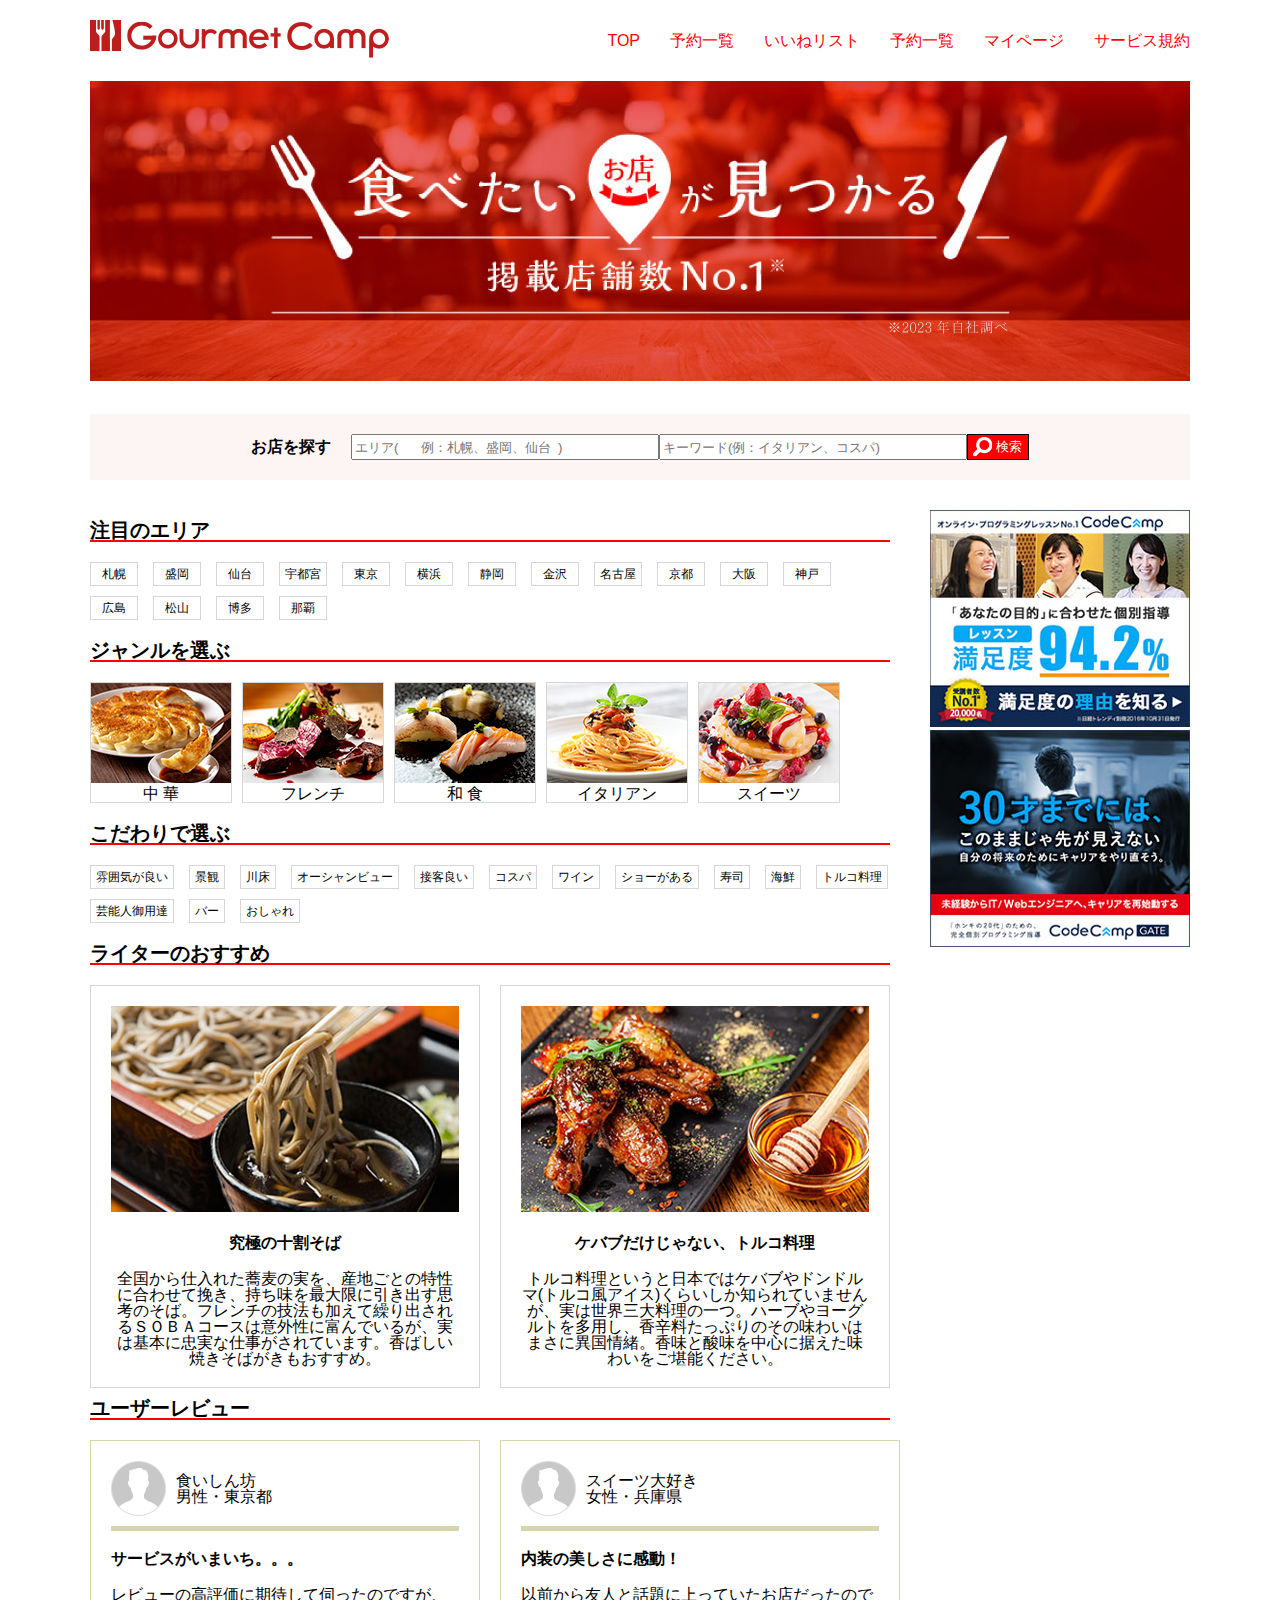
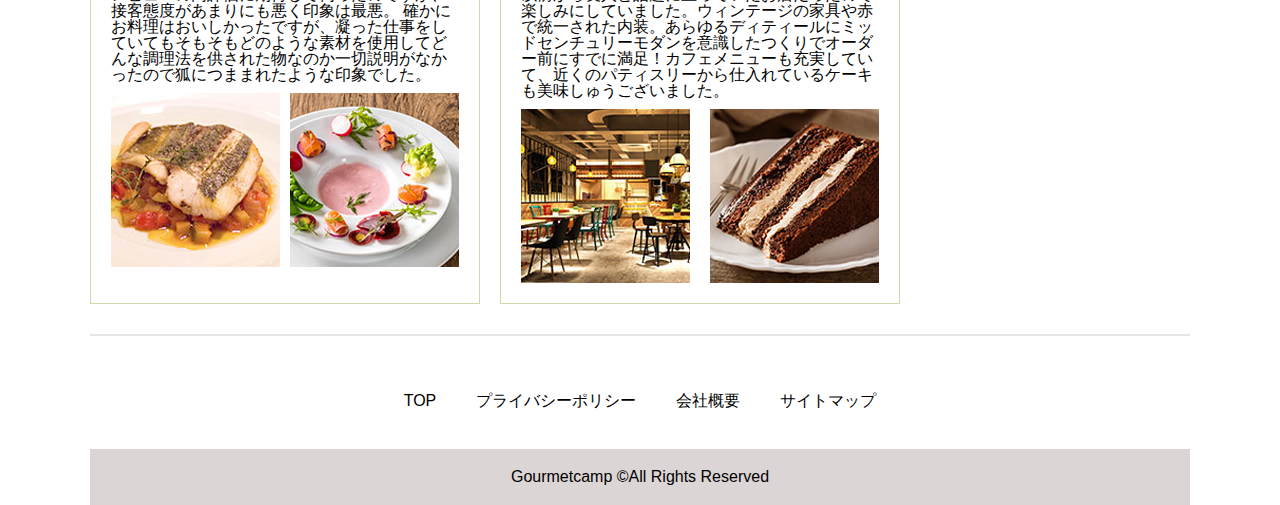
<file: index.html>
<!DOCTYPE html>
<html lang="ja">

<head>
  <meta charset="utf-8">
  <title>gourmet.camp</title>
  <link rel="stylesheet" href="reset.css">
  <link rel="stylesheet" href="gourmet_camp.css">
</head>

<body>

  <div class="contents">
    <header class="header">
      <div class="header-top">
        <h1 class="header-title"><img src="img/logo.png" art="企業ロゴ">
        </h1>
        <nav>
          <ul class="header-list">
            <li>TOP</li>
            <li>予約一覧</li>
            <li>いいねリスト</li>
            <li>予約一覧</li>
            <li>マイページ</li>
            <li>サービス規約</li>
          </ul>
        </nav>
      </div>
      <img src="img/top.jpg">
    </header>

    <div class="middle_contents">
      <div class="box">
      <form>
        <label for="search_area">お店を探す</label><input type="text" name="area" id="search_area" placeholder="エリア(
      例：札幌、盛岡、仙台  )" />
      <input type="text" name="keyword" placeholder="キーワード(例：イタリアン、コスパ)" /
      ><input type="submit" value="検索" class="submit"/>
      </form>
      </div>
      
      <div class="container">
        <main>
          <section>
            <h2>注目のエリア</h2>
            <ul class="area">
              <li><a href="#">札幌</a></li>
              <li><a href="#">盛岡</a></li>
              <li><a href="#">仙台</a></li>
              <li><a href="#">宇都宮</a></li>
              <li><a href="#">東京</a></li>
              <li><a href="#">横浜</a></li>
              <li><a href="#">静岡</a></li>
              <li><a href="#">金沢</a></li>
              <li><a href="#">名古屋</a></li>
              <li><a href="#">京都</a></li>
              <li><a href="#">大阪</a></li>
              <li><a href="#">神戸</a></li>
              <li><a href="#">広島</a></li>
              <li><a href="#">松山</a></li>
              <li><a href="#">博多</a></li>
              <li><a href="#">那覇</a></li>
            </ul>
          </section>
          <section>
            <h2>ジャンルを選ぶ</h2>
            <div class="food_menu">
              <a href="#">
                <figure>
                  <img src="img/genre_chinese.jpg">
                  <figcaption>中 華</figcaption>
                </figure>
              </a>
              <a href="#">
                <figure class>
                  <img src="img/genre_french.jpg">
                  <figcaption>フレンチ</figcaption>
                </figure>
              </a>
              <a href="#">
                <figure>
                  <img src="img/genre_japanese.jpg">
                  <figcaption>和 食</figcaption>
                </figure>
              </a>
              <a href="#">
                <figure>
                  <img src="img/genre_italian.jpg">
                  <figcaption>イタリアン</figcaption>
                </figure>
              </a>
              <a href="#">
                  <figure>
                    <img src="img/genre_sweets.jpg">
                    <figcaption>スイーツ</figcaption>
                  </figure>
              </a>
            </div>
            </section>

            <section>
            <h2>こだわりで選ぶ</h2>
            <ul class="kodawari">
            
              <li><a href="#">雰囲気が良い</a></li>
              <li><a href="#">景観</a></li>
              <li><a href="#">川床</a></li>
              <li><a href="#">オーシャンビュー</a></li>
              <li><a href="#">接客良い</a></li>
              <li><a href="#">コスパ</a></li>
              <li><a href="#">ワイン</a></li>
              <li><a href="#">ショーがある</a></li>
              <li><a href="#">寿司</a></li>
              <li><a href="#">海鮮</a></li>
              <li><a href="#">トルコ料理</a></li>
              <li><a href="#">芸能人御用達</a></li>
              <li><a href="#">バー</a></li>
              <li><a href="#">おしゃれ</a></li>
              </ul>
            
          </section>

          <section>
            <h2>ライターのおすすめ</h2>
            <div class="writer">
              <section>
                <figure>
                  <img src="img/writer_1.jpg">
                </figure>
                
                <h3>究極の十割そば</h3>
                <p>全国から仕入れた蕎麦の実を、産地ごとの特性に合わせて挽き、持ち味を最大限に引き出す思考のそば。フレンチの技法も加えて繰り出されるＳＯＢＡコースは意外性に富んでいるが、実は基本に忠実な仕事がされています。香ばしい焼きそばがきもおすすめ。</p>
              </section>    
              
              <section>
                <figure>
                  <img src="img/writer_2.jpg">
                </figure>
                
                <h3>ケバブだけじゃない、トルコ料理</h3>
                <p>トルコ料理というと日本ではケバブやドンドルマ(トルコ風アイス)くらいしか知られていませんが、実は世界三大料理の一つ。ハーブやヨーグルトを多用し、香辛料たっぷりのその味わいはまさに異国情緒。香味と酸味を中心に据えた味わいをご堪能ください。</p>
              </section>
            </div>
            
          </section> 
          
          <section>
            <h2>ユーザーレビュー</h2>
            <div class="review">
              <section>
                <div class="review-first">
                <img src="img/icon_man.png"></img>
                <!--<div class="review-second">-->
                <div>
                  <p>食いしん坊</p>
                  <p>男性・東京都</p>
                </div>
                </div>
              
              <h3>サービスがいまいち。。。</h3>
              <p>レビューの高評価に期待して伺ったのですが、接客態度があまりにも悪く印象は最悪。
              確かにお料理はおいしかったですが、凝った仕事をしていてもそもそもどのような素材を使用してどんな調理法を供された物なのか一切説明がなかったので狐につままれたような印象でした。
              </p>
              
                <figure class="review_1">
                <img src="img/review_1_1.jpg">
                <img src="img/review_1_2.jpg">
                </figure> 
              
              </section>
              <section>
                <div class="review-second">
                  <img src="img/icon_man.png"></img>
                  <div>
                    <p>スイーツ大好き</p>
                    <p>女性・兵庫県</p>
                  </div>  
                </div>
              
              
              <h3>内装の美しさに感動！</h3>
              <p>以前から友人と話題に上っていたお店だったので楽しみにしていました。ウィンテージの家具や赤で統一された内装。あらゆるディティールにミッドセンチュリーモダンを意識したつくりでオーダー前にすでに満足！カフェメニューも充実していて、近くのパティスリーから仕入れているケーキも美味しゅうございました。</p>
              <figure class="review_2">
              <img src="img/review_2_1.jpg">
              <img src="img/review_2_2.jpg">
              </figure>
                
              </section>
            </div>
          </section>
        </main>
        <aside>
          <div class="banner">
          <img src="img/banner_1.jpg">
          <img src="img/banner_2.jpg">
          </div>

        </aside>
    </div>
        <footer>

          <hr class="hr-footer">

          <div class="footer-top">
            <nav>
              <ul class="footer-list">
                <li>TOP</li>
                <li>プライバシーポリシー</li>
                <li>会社概要</li>
                <li>サイトマップ</li>
              </ul>
            </nav>
          </div>
          <div class="copyright">
            <small>Gourmetcamp &copy;All Rights Reserved</small>
              
          </div>
          
        </footer>
</body>
</html>
</file>
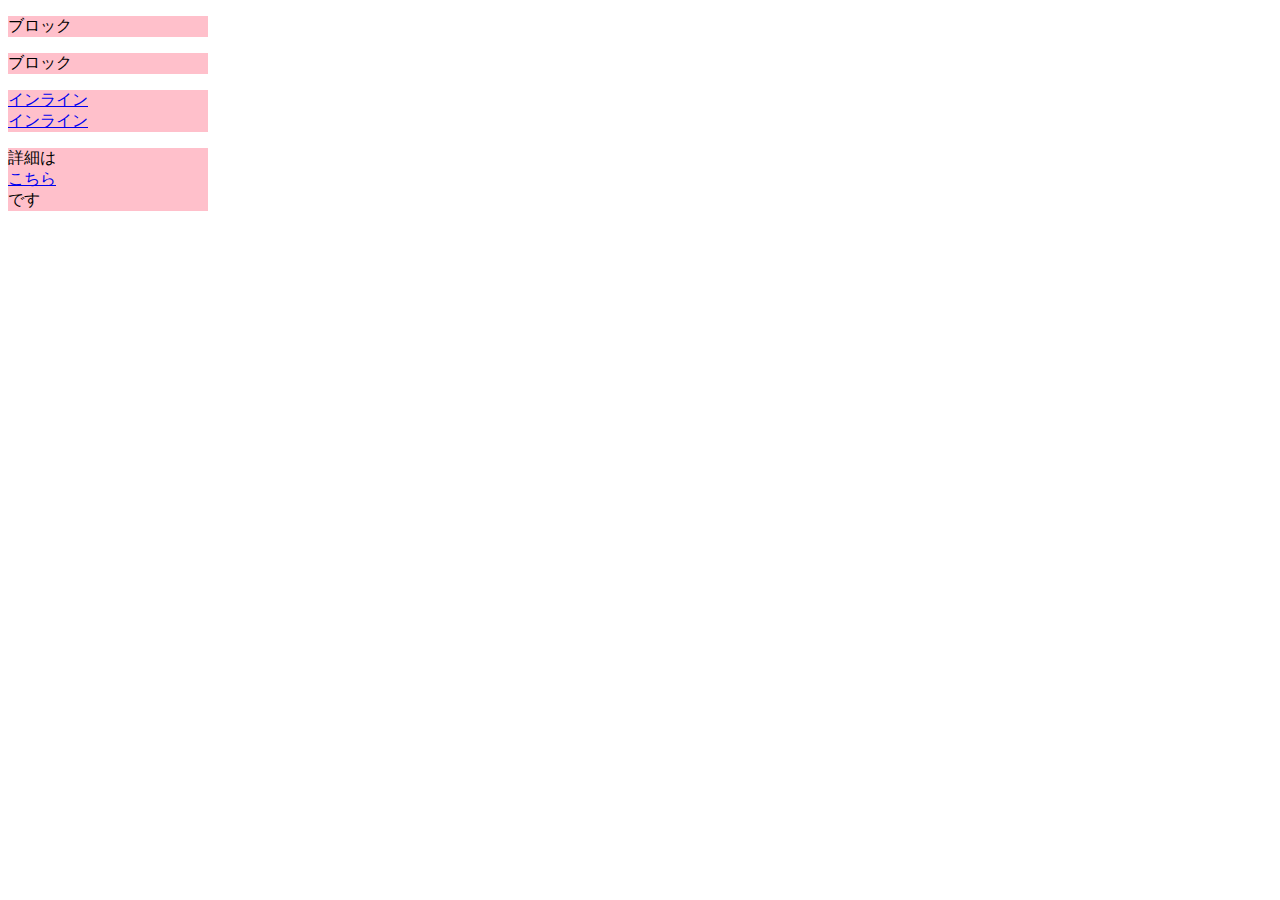
<file: 0531.html>
<!DOCTYPE html>
<html lang="ja">

<head>
  <meta charset="utf-8">
  <title>gourmet.camp</title>
  <style>
      p,a{
          background-color:pink;
          /*一番基本的な性質はブロック*/
          /*インラインは「幅」という概念がない*/
          /*ブロックは縦に並ぶ*/
          /*インラインは横に並ぶ*/
          width: 200px;
      }
      
      a{
          display:block;
      }
     
  </style>
</head>
<body>
    <div>
        <p>ブロック</p><p>ブロック</p>
    </div>
    
    <a href='#'>インライン</a><a href='#'>インライン</a>
    
    <p>詳細は<a href='#'>こちら</a>です</p>
</body>
</html>
</file>
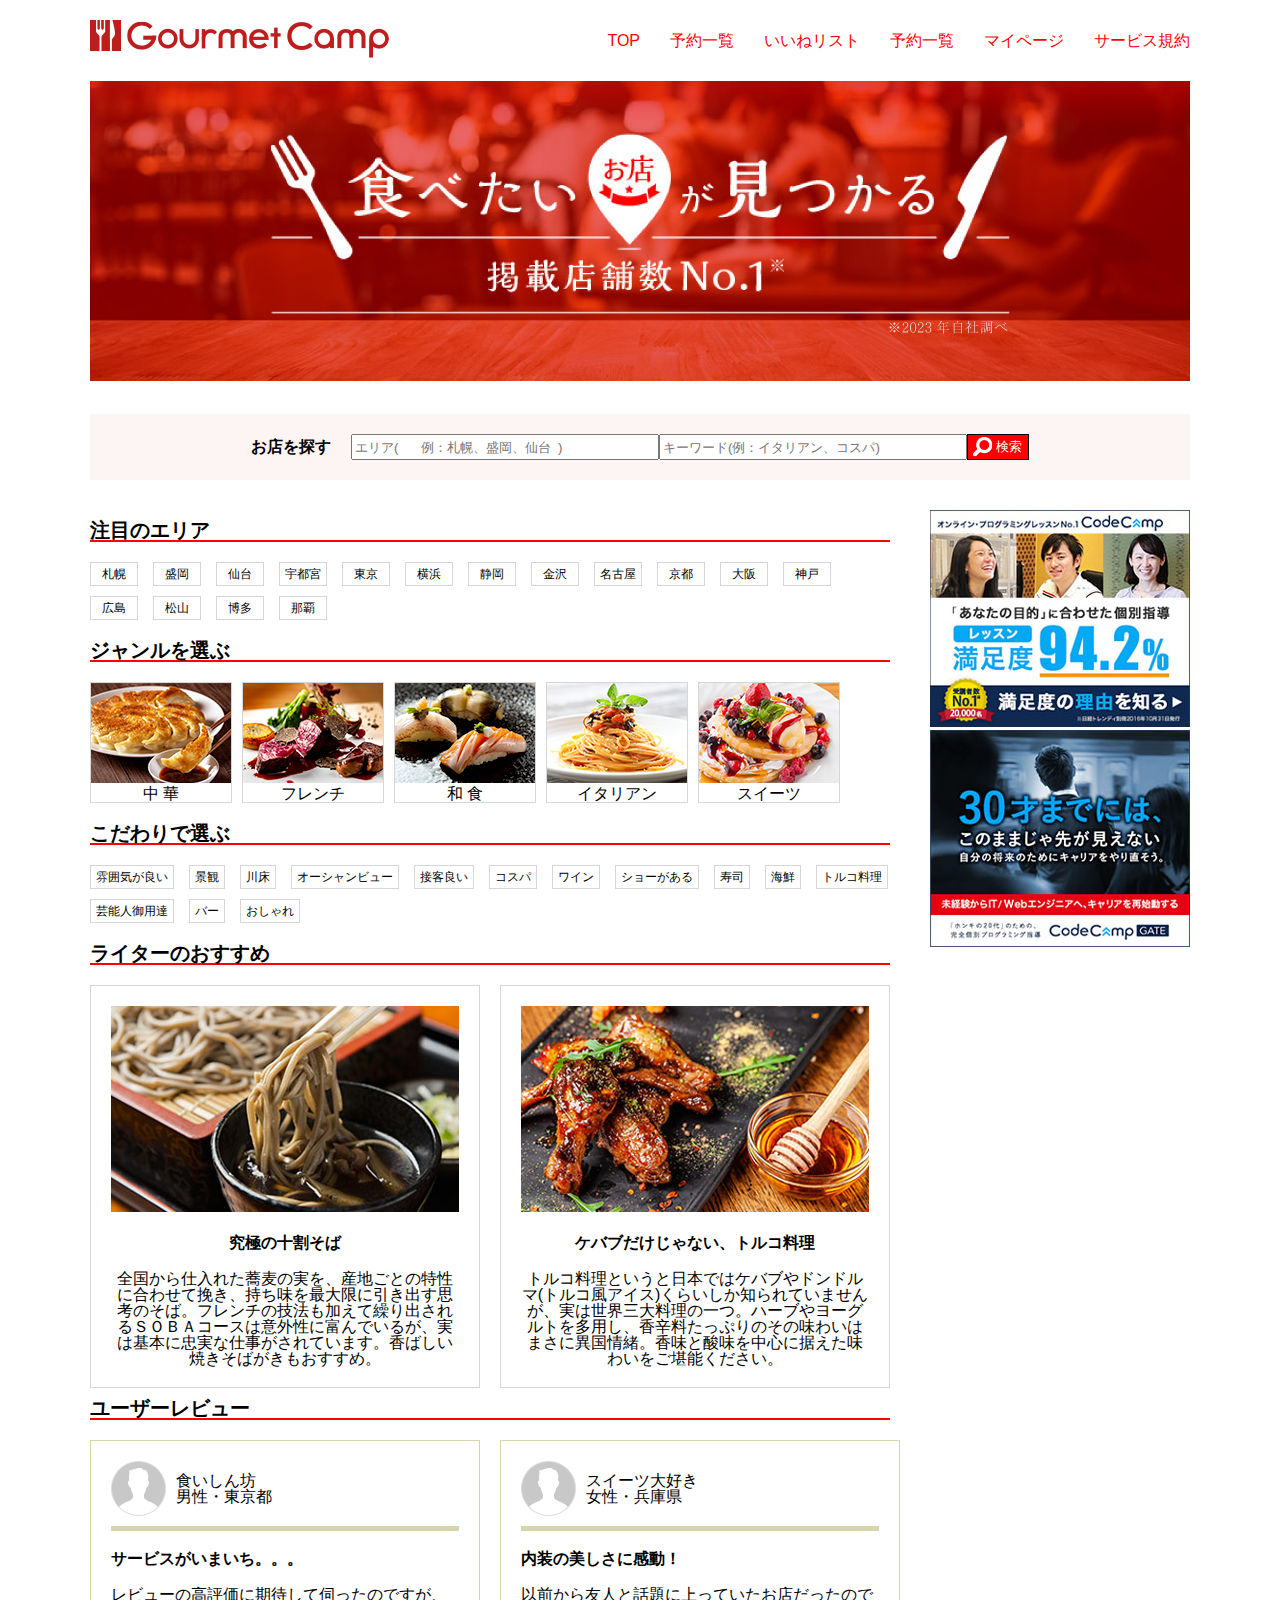
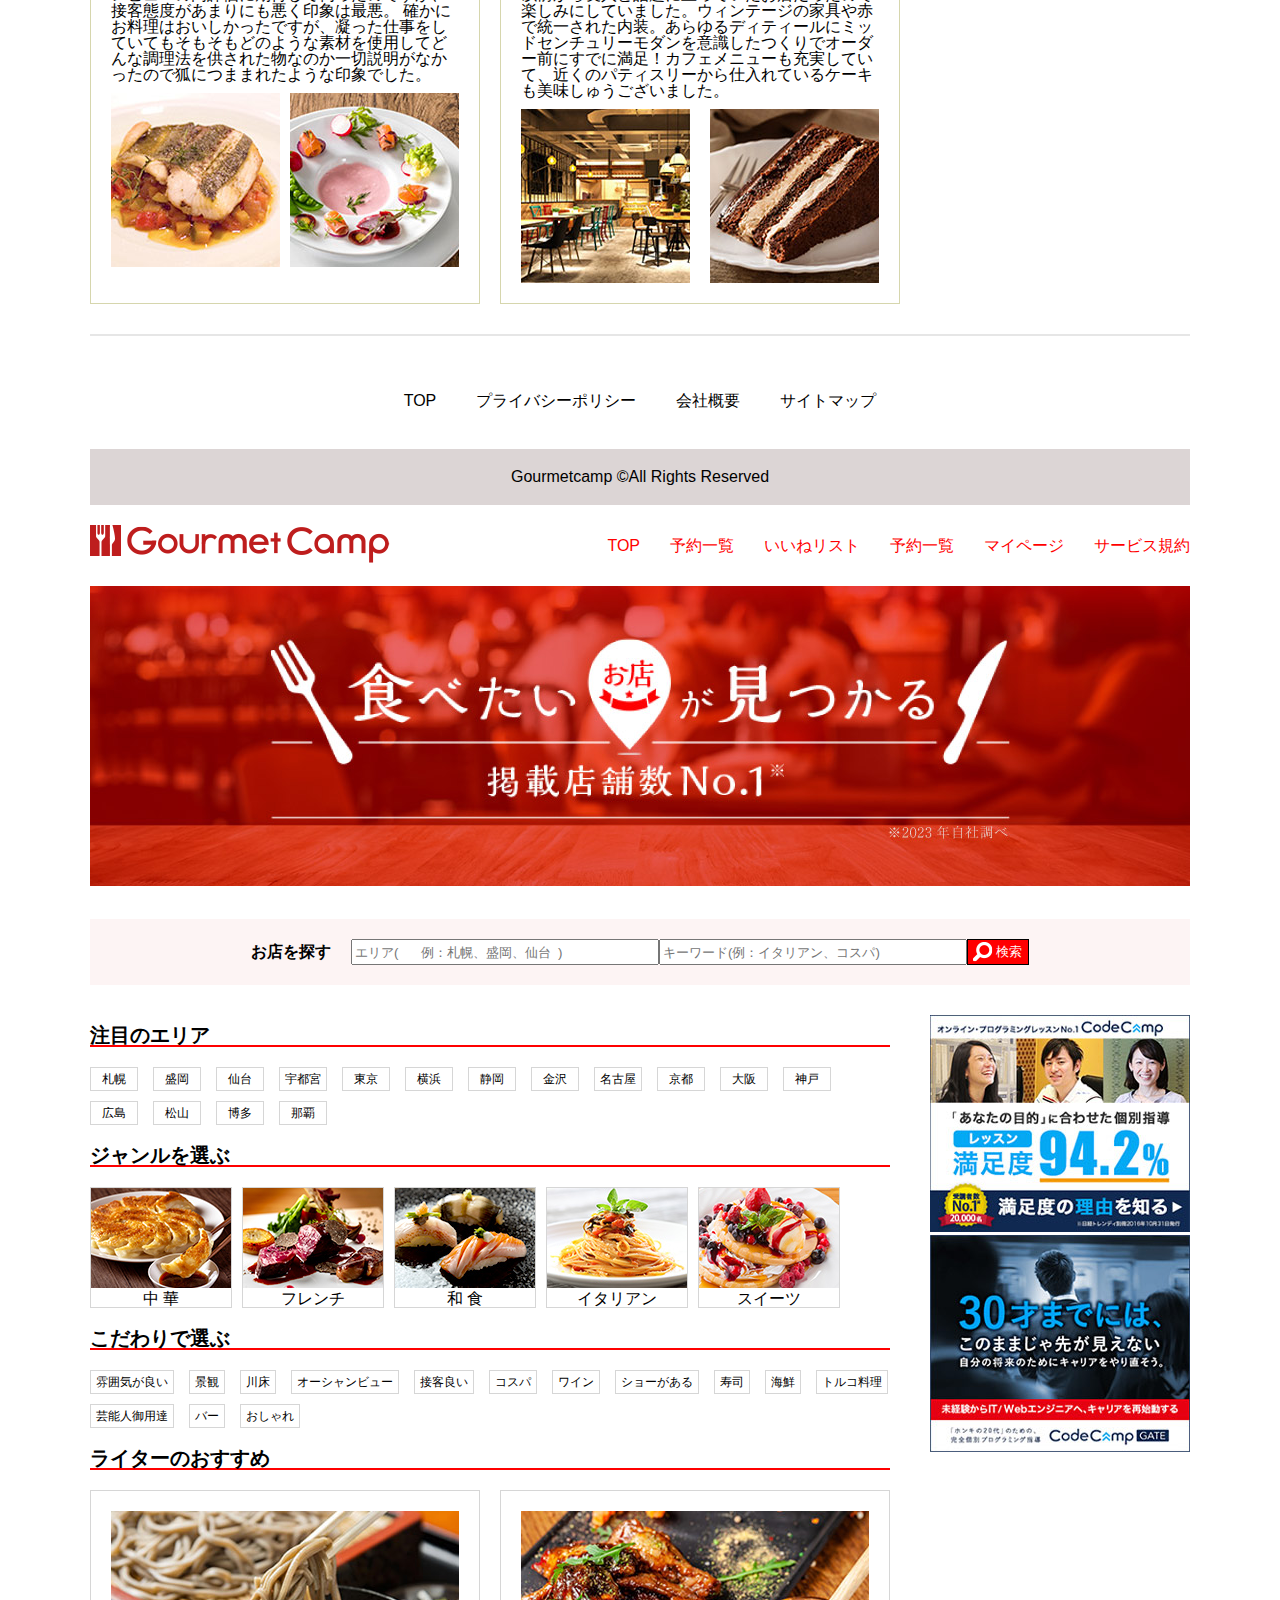
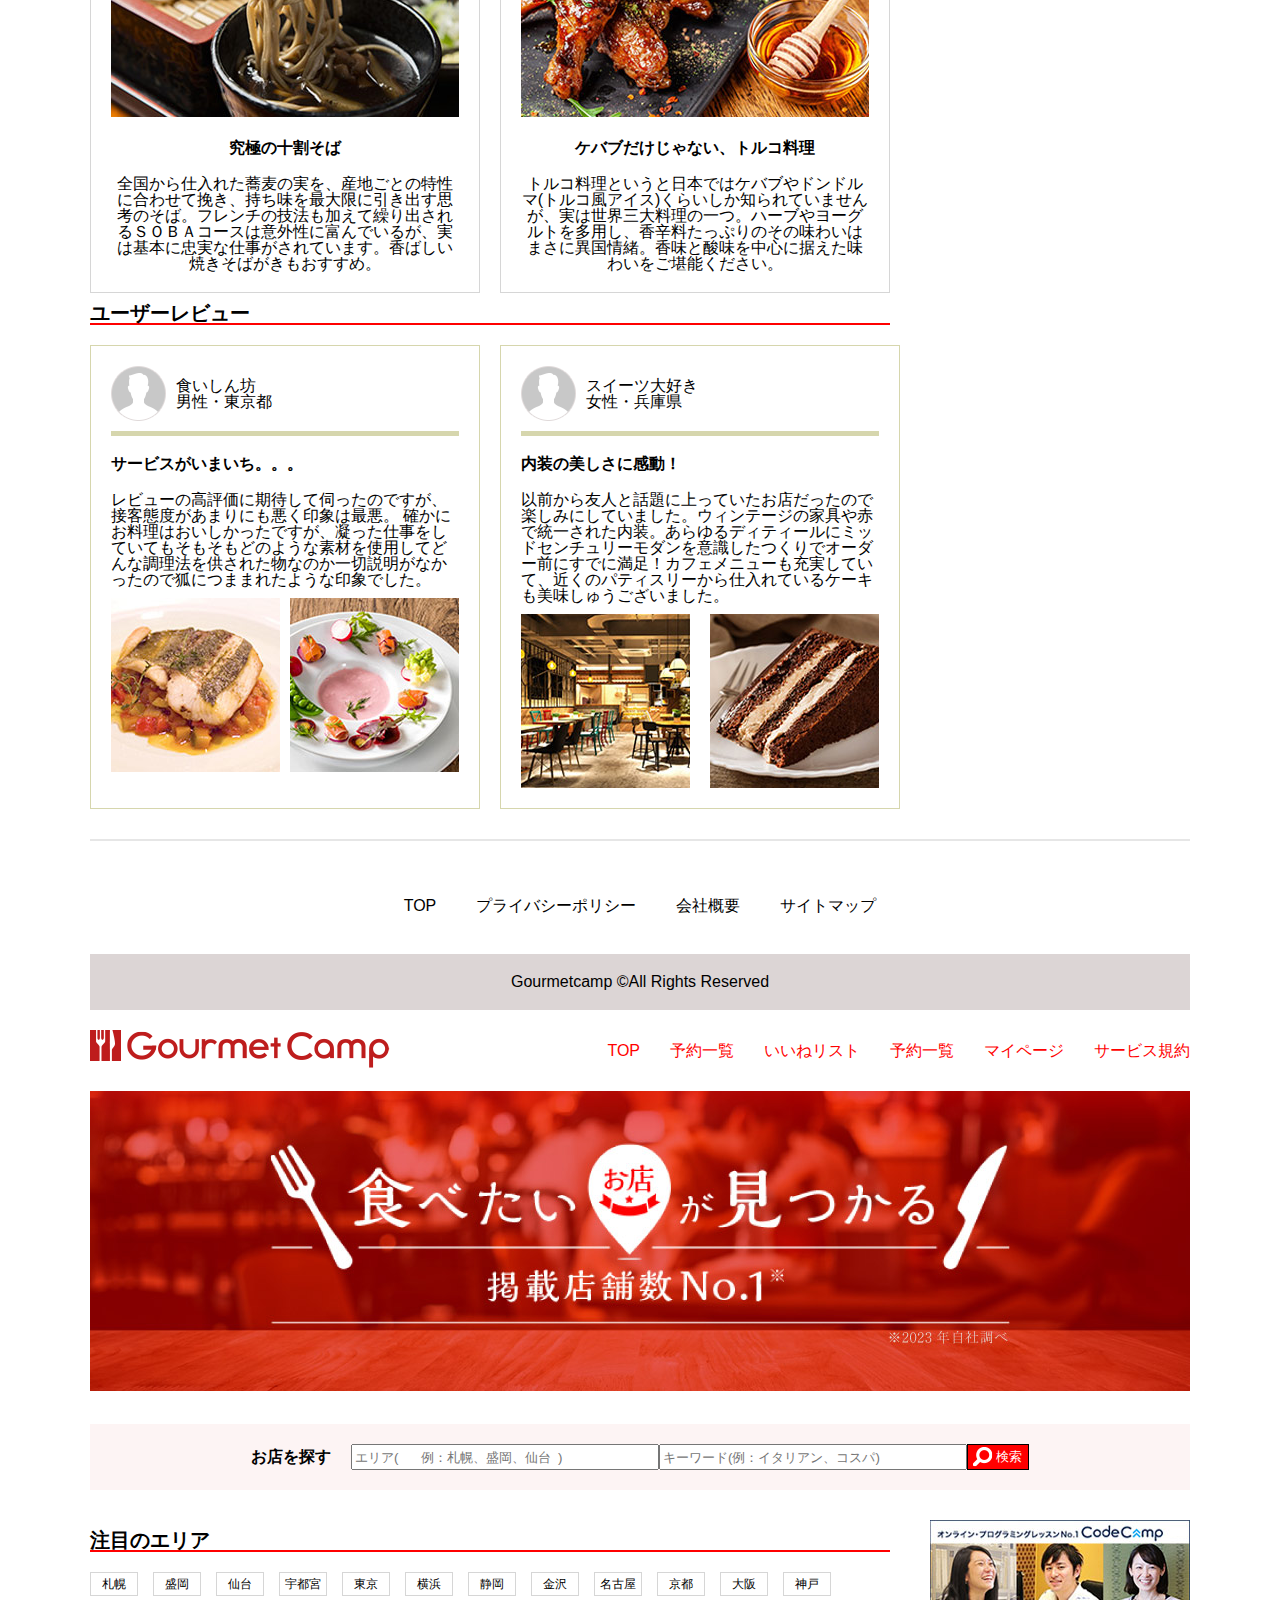
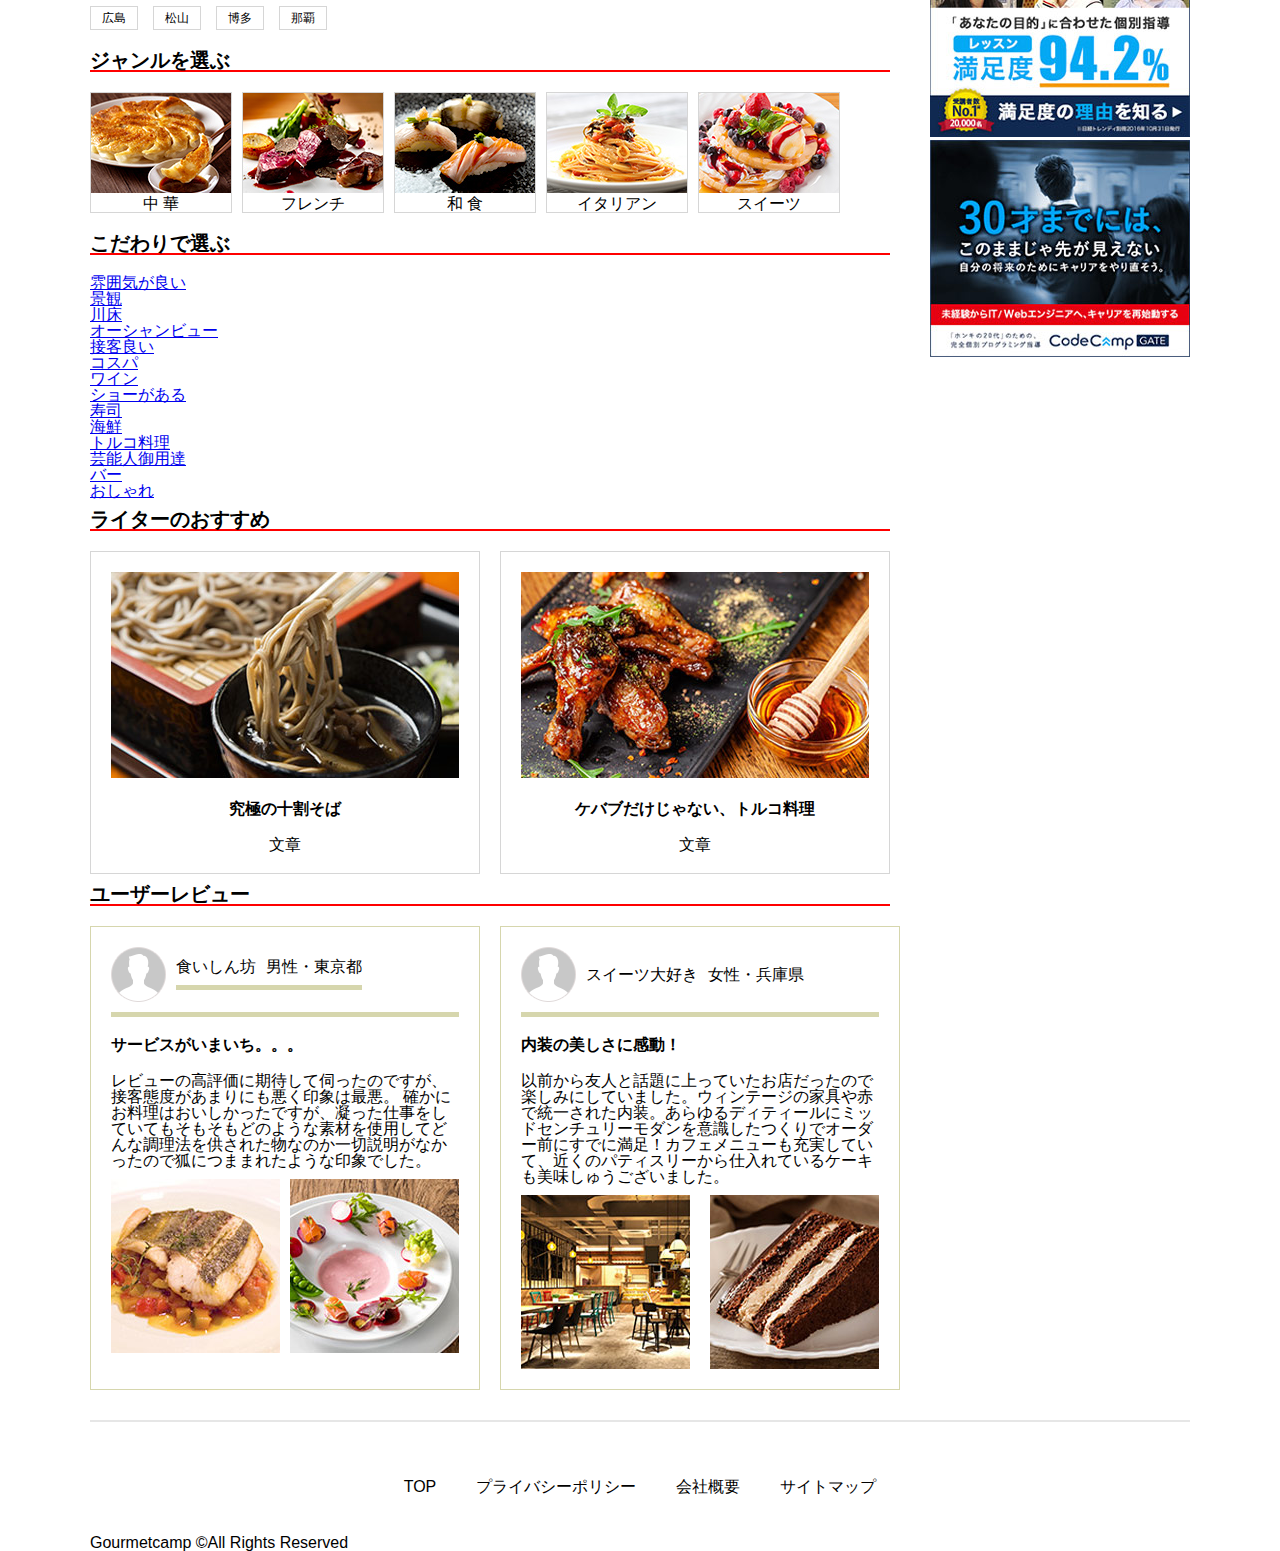
<file: index2.html>
<!DOCTYPE html>
<html lang="ja">

<head>
  <meta charset="utf-8">
  <title>gourmet.camp</title>
  <link rel="stylesheet" href="reset.css">
  <link rel="stylesheet" href="gourmet_camp.css">
</head>

<body>

  <div class="contents">
    <header class="header">
      <div class="header-top">
        <h1 class="header-title"><img src="img/logo.png" art="企業ロゴ">
        </h1>
        <nav>
          <ul class="header-list">
            <li>TOP</li>
            <li>予約一覧</li>
            <li>いいねリスト</li>
            <li>予約一覧</li>
            <li>マイページ</li>
            <li>サービス規約</li>
          </ul>
        </nav>
      </div>
      <img src="img/top.jpg">
    </header>

    <div class="middle_contents">
      <div class="box">
      <form>
        <label for="search_area">お店を探す</label><input type="text" name="area" id="search_area" placeholder="エリア(
      例：札幌、盛岡、仙台  )" />
      <input type="text" name="keyword" placeholder="キーワード(例：イタリアン、コスパ)" /
      ><input type="submit" value="検索" class="submit"/>
      </form>
      </div>
      
      <div class="container">
        <main>
          <section>
            <h2>注目のエリア</h2>
            <ul class="area">
              <li><a href="#">札幌</a></li>
              <li><a href="#">盛岡</a></li>
              <li><a href="#">仙台</a></li>
              <li><a href="#">宇都宮</a></li>
              <li><a href="#">東京</a></li>
              <li><a href="#">横浜</a></li>
              <li><a href="#">静岡</a></li>
              <li><a href="#">金沢</a></li>
              <li><a href="#">名古屋</a></li>
              <li><a href="#">京都</a></li>
              <li><a href="#">大阪</a></li>
              <li><a href="#">神戸</a></li>
              <li><a href="#">広島</a></li>
              <li><a href="#">松山</a></li>
              <li><a href="#">博多</a></li>
              <li><a href="#">那覇</a></li>
            </ul>
          </section>
          <section>
            <h2>ジャンルを選ぶ</h2>
            <div class="food_menu">
              <a href="#">
                <figure>
                  <img src="img/genre_chinese.jpg">
                  <figcaption>中 華</figcaption>
                </figure>
              </a>
              <a href="#">
                <figure class>
                  <img src="img/genre_french.jpg">
                  <figcaption>フレンチ</figcaption>
                </figure>
              </a>
              <a href="#">
                <figure>
                  <img src="img/genre_japanese.jpg">
                  <figcaption>和 食</figcaption>
                </figure>
              </a>
              <a href="#">
                <figure>
                  <img src="img/genre_italian.jpg">
                  <figcaption>イタリアン</figcaption>
                </figure>
              </a>
              <a href="#">
                  <figure>
                    <img src="img/genre_sweets.jpg">
                    <figcaption>スイーツ</figcaption>
                  </figure>
              </a>
            </div>
            </section>

            <section>
            <h2>こだわりで選ぶ</h2>
            <ul class="kodawari">
            
              <li><a href="#">雰囲気が良い</a></li>
              <li><a href="#">景観</a></li>
              <li><a href="#">川床</a></li>
              <li><a href="#">オーシャンビュー</a></li>
              <li><a href="#">接客良い</a></li>
              <li><a href="#">コスパ</a></li>
              <li><a href="#">ワイン</a></li>
              <li><a href="#">ショーがある</a></li>
              <li><a href="#">寿司</a></li>
              <li><a href="#">海鮮</a></li>
              <li><a href="#">トルコ料理</a></li>
              <li><a href="#">芸能人御用達</a></li>
              <li><a href="#">バー</a></li>
              <li><a href="#">おしゃれ</a></li>
              </ul>
            
          </section>

          <section>
            <h2>ライターのおすすめ</h2>
            <div class="writer">
              <section>
                <figure>
                  <img src="img/writer_1.jpg">
                </figure>
                
                <h3>究極の十割そば</h3>
                <p>全国から仕入れた蕎麦の実を、産地ごとの特性に合わせて挽き、持ち味を最大限に引き出す思考のそば。フレンチの技法も加えて繰り出されるＳＯＢＡコースは意外性に富んでいるが、実は基本に忠実な仕事がされています。香ばしい焼きそばがきもおすすめ。</p>
              </section>    
              
              <section>
                <figure>
                  <img src="img/writer_2.jpg">
                </figure>
                
                <h3>ケバブだけじゃない、トルコ料理</h3>
                <p>トルコ料理というと日本ではケバブやドンドルマ(トルコ風アイス)くらいしか知られていませんが、実は世界三大料理の一つ。ハーブやヨーグルトを多用し、香辛料たっぷりのその味わいはまさに異国情緒。香味と酸味を中心に据えた味わいをご堪能ください。</p>
              </section>
            </div>
            
          </section> 
          
          <section>
            <h2>ユーザーレビュー</h2>
            <div class="review">
              <section>
                <div class="review-first">
                <img src="img/icon_man.png"></img>
                <!--<div class="review-second">-->
                <div>
                  <p>食いしん坊</p>
                  <p>男性・東京都</p>
                </div>
                </div>
              
              <h3>サービスがいまいち。。。</h3>
              <p>レビューの高評価に期待して伺ったのですが、接客態度があまりにも悪く印象は最悪。
              確かにお料理はおいしかったですが、凝った仕事をしていてもそもそもどのような素材を使用してどんな調理法を供された物なのか一切説明がなかったので狐につままれたような印象でした。
              </p>
              
                <figure class="review_1">
                <img src="img/review_1_1.jpg">
                <img src="img/review_1_2.jpg">
                </figure> 
              
              </section>
              <section>
                <div class="review-second">
                  <img src="img/icon_man.png"></img>
                  <div>
                    <p>スイーツ大好き</p>
                    <p>女性・兵庫県</p>
                  </div>  
                </div>
              
              
              <h3>内装の美しさに感動！</h3>
              <p>以前から友人と話題に上っていたお店だったので楽しみにしていました。ウィンテージの家具や赤で統一された内装。あらゆるディティールにミッドセンチュリーモダンを意識したつくりでオーダー前にすでに満足！カフェメニューも充実していて、近くのパティスリーから仕入れているケーキも美味しゅうございました。</p>
              <figure class="review_2">
              <img src="img/review_2_1.jpg">
              <img src="img/review_2_2.jpg">
              </figure>
                
              </section>
            </div>
          </section>
        </main>
        <aside>
          <div class="banner">
          <img src="img/banner_1.jpg">
          <img src="img/banner_2.jpg">
          </div>

        </aside>
    </div>
        <footer>

          <hr class="hr-footer">

          <div class="footer-top">
            <nav>
              <ul class="footer-list">
                <li>TOP</li>
                <li>プライバシーポリシー</li>
                <li>会社概要</li>
                <li>サイトマップ</li>
              </ul>
            </nav>
          </div>
          <div class="copyright">
            <small>Gourmetcamp &copy;All Rights Reserved</small>
              
          </div>
          
        </footer>
</body>
</html>


<!DOCTYPE html>
<html lang="ja">

<head>
  <meta charset="utf-8">
  <title>gourmet.camp</title>
  <link rel="stylesheet" href="reset.css">
  <link rel="stylesheet" href="gourmet_camp.css">
</head>

<body>

  <div class="contents">
    <header class="header">
      <div class="header-top">
        <h1 class="header-title"><img src="img/logo.png" art="企業ロゴ">
        </h1>
        <nav>
          <ul class="header-list">
            <li>TOP</li>
            <li>予約一覧</li>
            <li>いいねリスト</li>
            <li>予約一覧</li>
            <li>マイページ</li>
            <li>サービス規約</li>
          </ul>
        </nav>
      </div>
      <img src="img/top.jpg">
    </header>

    <div class="middle_contents">
      <div class="box">
      <form>
        <label for="search_area">お店を探す</label><input type="text" name="area" id="search_area" placeholder="エリア(
      例：札幌、盛岡、仙台  )" />
      <input type="text" name="keyword" placeholder="キーワード(例：イタリアン、コスパ)" /
      ><input type="submit" value="検索" class="submit"/>
      </form>
      </div>
      
      <div class="container">
        <main>
          <section>
            <h2>注目のエリア</h2>
            <ul class="area">
              <li><a href="#">札幌</a></li>
              <li><a href="#">盛岡</a></li>
              <li><a href="#">仙台</a></li>
              <li><a href="#">宇都宮</a></li>
              <li><a href="#">東京</a></li>
              <li><a href="#">横浜</a></li>
              <li><a href="#">静岡</a></li>
              <li><a href="#">金沢</a></li>
              <li><a href="#">名古屋</a></li>
              <li><a href="#">京都</a></li>
              <li><a href="#">大阪</a></li>
              <li><a href="#">神戸</a></li>
              <li><a href="#">広島</a></li>
              <li><a href="#">松山</a></li>
              <li><a href="#">博多</a></li>
              <li><a href="#">那覇</a></li>
            </ul>
          </section>
          <section>
            <h2>ジャンルを選ぶ</h2>
            <div class="food_menu">
              <a href="#">
                <figure>
                  <img src="img/genre_chinese.jpg">
                  <figcaption>中 華</figcaption>
                </figure>
              </a>
              <a href="#">
                <figure class>
                  <img src="img/genre_french.jpg">
                  <figcaption>フレンチ</figcaption>
                </figure>
              </a>
              <a href="#">
                <figure>
                  <img src="img/genre_japanese.jpg">
                  <figcaption>和 食</figcaption>
                </figure>
              </a>
              <a href="#">
                <figure>
                  <img src="img/genre_italian.jpg">
                  <figcaption>イタリアン</figcaption>
                </figure>
              </a>
              <a href="#">
                  <figure>
                    <img src="img/genre_sweets.jpg">
                    <figcaption>スイーツ</figcaption>
                  </figure>
              </a>
            </div>
            </section>

            <section>
            <h2>こだわりで選ぶ</h2>
            <ul class="kodawari">
            
              <li><a href="#">雰囲気が良い</a></li>
              <li><a href="#">景観</a></li>
              <li><a href="#">川床</a></li>
              <li><a href="#">オーシャンビュー</a></li>
              <li><a href="#">接客良い</a></li>
              <li><a href="#">コスパ</a></li>
              <li><a href="#">ワイン</a></li>
              <li><a href="#">ショーがある</a></li>
              <li><a href="#">寿司</a></li>
              <li><a href="#">海鮮</a></li>
              <li><a href="#">トルコ料理</a></li>
              <li><a href="#">芸能人御用達</a></li>
              <li><a href="#">バー</a></li>
              <li><a href="#">おしゃれ</a></li>
              </ul>
            
          </section>

          <section>
            <h2>ライターのおすすめ</h2>
            <div class="writer">
              <section>
                <figure>
                  <img src="img/writer_1.jpg">
                </figure>
                
                <h3>究極の十割そば</h3>
                <p>全国から仕入れた蕎麦の実を、産地ごとの特性に合わせて挽き、持ち味を最大限に引き出す思考のそば。フレンチの技法も加えて繰り出されるＳＯＢＡコースは意外性に富んでいるが、実は基本に忠実な仕事がされています。香ばしい焼きそばがきもおすすめ。</p>
              </section>    
              
              <section>
                <figure>
                  <img src="img/writer_2.jpg">
                </figure>
                
                <h3>ケバブだけじゃない、トルコ料理</h3>
                <p>トルコ料理というと日本ではケバブやドンドルマ(トルコ風アイス)くらいしか知られていませんが、実は世界三大料理の一つ。ハーブやヨーグルトを多用し、香辛料たっぷりのその味わいはまさに異国情緒。香味と酸味を中心に据えた味わいをご堪能ください。</p>
              </section>
            </div>
            
          </section> 
          
          <section>
            <h2>ユーザーレビュー</h2>
            <div class="review">
              <section>
                <div class="review-first">
                <img src="img/icon_man.png"></img>
                <!--<div class="review-second">-->
                <div>
                  <p>食いしん坊</p>
                  <p>男性・東京都</p>
                </div>
                </div>
              
              <h3>サービスがいまいち。。。</h3>
              <p>レビューの高評価に期待して伺ったのですが、接客態度があまりにも悪く印象は最悪。
              確かにお料理はおいしかったですが、凝った仕事をしていてもそもそもどのような素材を使用してどんな調理法を供された物なのか一切説明がなかったので狐につままれたような印象でした。
              </p>
              
                <figure class="review_1">
                <img src="img/review_1_1.jpg">
                <img src="img/review_1_2.jpg">
                </figure> 
              
              </section>
              <section>
                <div class="review-second">
                  <img src="img/icon_man.png"></img>
                  <div>
                    <p>スイーツ大好き</p>
                    <p>女性・兵庫県</p>
                  </div>  
                </div>
              
              
              <h3>内装の美しさに感動！</h3>
              <p>以前から友人と話題に上っていたお店だったので楽しみにしていました。ウィンテージの家具や赤で統一された内装。あらゆるディティールにミッドセンチュリーモダンを意識したつくりでオーダー前にすでに満足！カフェメニューも充実していて、近くのパティスリーから仕入れているケーキも美味しゅうございました。</p>
              <figure class="review_2">
              <img src="img/review_2_1.jpg">
              <img src="img/review_2_2.jpg">
              </figure>
                
              </section>
            </div>
          </section>
        </main>
        <aside>
          <div class="banner">
          <img src="img/banner_1.jpg">
          <img src="img/banner_2.jpg">
          </div>

        </aside>
    </div>
        <footer>

          <hr class="hr-footer">

          <div class="footer-top">
            <nav>
              <ul class="footer-list">
                <li>TOP</li>
                <li>プライバシーポリシー</li>
                <li>会社概要</li>
                <li>サイトマップ</li>
              </ul>
            </nav>
          </div>
          <div class="copyright">
            <small>Gourmetcamp &copy;All Rights Reserved</small>
              
          </div>
          
        </footer>
</body>
</html>


<!DOCTYPE html>
<html lang="ja">

<head>
  <meta charset="utf-8">
  <title>gourmet.camp</title>
  <link rel="stylesheet" href="reset.css">
  <link rel="stylesheet" href="gourmet_camp.css">
</head>

<body>

  <div class="contents">
    <header class="header">
      <div class="header-top">
        <h1 class="header-title"><img src="img/logo.png" art="企業ロゴ">
        </h1>
        <nav>
          <ul class="header-list">
            <li>TOP</li>
            <li>予約一覧</li>
            <li>いいねリスト</li>
            <li>予約一覧</li>
            <li>マイページ</li>
            <li>サービス規約</li>
          </ul>
        </nav>
      </div>
      <img src="img/top.jpg">
    </header>

    <div class="middle_contents">
      <div class="box">
      <form>
        <label for="search_area">お店を探す</label
        ><input type="text" name="area" id="search_area" placeholder="エリア(
      例：札幌、盛岡、仙台  )" /
        ><input type="text" name="keyword" placeholder="キーワード(例：イタリアン、コスパ)" /
        ><input type="submit" value="検索" class="submit"/>
      </form>
      </div>
      
      <div class="container">
        <main>
          <section>
            <h2>注目のエリア</h2>
            <ul class="area">
              <li><a href="#">札幌</a></li>
              <li><a href="#">盛岡</a></li>
              <li><a href="#">仙台</a></li>
              <li><a href="#">宇都宮</a></li>
              <li><a href="#">東京</a></li>
              <li><a href="#">横浜</a></li>
              <li><a href="#">静岡</a></li>
              <li><a href="#">金沢</a></li>
              <li><a href="#">名古屋</a></li>
              <li><a href="#">京都</a></li>
              <li><a href="#">大阪</a></li>
              <li><a href="#">神戸</a></li>
              <li><a href="#">広島</a></li>
              <li><a href="#">松山</a></li>
              <li><a href="#">博多</a></li>
              <li><a href="#">那覇</a></li>
            </ul>
          </section>
          <section>
            <h2>ジャンルを選ぶ</h2>
            <div class="food_menu">
              <a href="#">
                <figure>
                  <img src="img/genre_chinese.jpg">
                  <figcaption>中 華</figcaption>
                </figure>
              </a>
              <a href="#">
                <figure class>
                  <img src="img/genre_french.jpg">
                  <figcaption>フレンチ</figcaption>
                </figure>
              </a>
              <a href="#">
                <figure>
                  <img src="img/genre_japanese.jpg">
                  <figcaption>和 食</figcaption>
                </figure>
              </a>
              <a href="#">
                <figure>
                  <img src="img/genre_italian.jpg">
                  <figcaption>イタリアン</figcaption>
                </figure>
              </a>
              <a href="#">
                  <figure>
                    <img src="img/genre_sweets.jpg">
                    <figcaption>スイーツ</figcaption>
                  </figure>
              </a>
            </div>
            </section>

            <section>
            <h2>こだわりで選ぶ</h2>
            <div class="flex">
              <ul />
              <li><a href="#">雰囲気が良い</a></li>
              <li><a href="#">景観</a></li>
              <li><a href="#">川床</a></li>
              <li><a href="#">オーシャンビュー</a></li>
              <li><a href="#">接客良い</a>
              <li>
              <li><a href="#">コスパ</a></li>
              <li><a href="#">ワイン</a></li>
              <li><a href="#">ショーがある</a></li>
              <li><a href="#">寿司</a></li>
              <li><a href="#">海鮮</a>
              <li>
              <li><a href="#">トルコ料理</a></li>
              <li><a href="#">芸能人御用達</a>
              <li>
              <li><a href="#">バー</a></li>
              <li><a href="#">おしゃれ</a></li>
              </ul>
            </div>
          </section>

          <section>
            <h2>ライターのおすすめ</h2>
            <div class="writer">
              <section>
                <figure>
                  <img src="img/writer_1.jpg">
                </figure>
                
                <h3>究極の十割そば</h3>
                <p>文章</p>
              </section>    
              
              <section>
                <figure>
                  <img src="img/writer_2.jpg">
                </figure>
                
                <h3>ケバブだけじゃない、トルコ料理</h3>
                <p>文章</p>
              </section>
            </div>
            
          </section> 
          
          <section>
            <h2>ユーザーレビュー</h2>
            <div class="review">
              <section>
                <div class="review-first">
                <img src="img/icon_man.png"></img>
                <div class="review-second">
                <p>食いしん坊</p>
                <p>男性・東京都</p>
                </div>
                </div>
              
              <h3>サービスがいまいち。。。</h3>
              <p>レビューの高評価に期待して伺ったのですが、接客態度があまりにも悪く印象は最悪。
              確かにお料理はおいしかったですが、凝った仕事をしていてもそもそもどのような素材を使用してどんな調理法を供された物なのか一切説明がなかったので狐につままれたような印象でした。
              </p>
              
                <figure class="review_1">
                <img src="img/review_1_1.jpg">
                <img src="img/review_1_2.jpg">
                </figure>
              
              </section>
              <section>
                <div class="review-second">
                <img src="img/icon_man.png"></img>
                <p>スイーツ大好き</p>
                <p>女性・兵庫県</p>
                </div>
              
              
              <h3>内装の美しさに感動！</h3>
              <p>以前から友人と話題に上っていたお店だったので楽しみにしていました。ウィンテージの家具や赤で統一された内装。あらゆるディティールにミッドセンチュリーモダンを意識したつくりでオーダー前にすでに満足！カフェメニューも充実していて、近くのパティスリーから仕入れているケーキも美味しゅうございました。</p>
              <figure class="review_2">
              <img src="img/review_2_1.jpg">
              <img src="img/review_2_2.jpg">
              </figure>
                
              </section>
            </div>
          </section>
        </main>
        <aside>
          <div class="banner">
          <img src="img/banner_1.jpg">
          <img src="img/banner_2.jpg">
          </div>

        </aside>
    </div>
        <footer>

          <hr class="hr-footer">

          <div class="footer-top">
            <nav>
              <ul class="footer-list">
                <li>TOP</li>
                <li>プライバシーポリシー</li>
                <li>会社概要</li>
                <li>サイトマップ</li>
              </ul>
            </nav>
          </div>
          <p>
            <small>Gourmetcamp &copy;All Rights Reserved</small>
              
          </p>
          
        </footer>
</body>
</html>
</file>
<file: gourmet_camp.css>
.contents {
  width: 1100px;
  margin: 0 auto;
}

body{
  background-color:white;
  min-width:1100px;
  font-family: "游ゴシック", YuGothic, "ヒラギノ角ゴ Pro W3", "Hiragino Kaku Gothic Pro", "メイリオ", Meiryo, "ＭＳ Ｐゴシック", "MS PGothic", sans-serif;
}  
.header-title{
  padding-top:20px;
  padding-bottom:20px
}
.header-top{
  display:flex;
  align-items:center;
  justify-content:space-between;
}

.header-list{
  display:flex;
  gap:0 30px;
  color:red;
}

.container{
  width:1100px;
  margin:30px auto;
  display:flex;
}
main{
  width:800px;
  margin-right:40px;
}

aside{
  width:260px;
}


form{
  display:flex;
  
  justify-content: center;
  /*align-items: stretch;*/
  /*flex-wrap: nowrap;*/
  /*flex-direction: row;*/
}

label {
  margin-right:20px;
  line-height: 26px;
  font-weight:bold;
}

input[type=text] {
  width:300px;
}

.box{
  width: 1100px;
  background-color: #fdf4f4;
  text-align: center;
  margin-top:30px;
  margin-bottom:30px;
  padding-top:20px;
  padding-bottom:20px;
}

.submit{
  background-color:red;
  background-image:url(img/icon_search.png);
  background-repeat:no-repeat;
  background-position:5px center;
  padding-left:28px;
  color:white;
  border:solid black 1px;
}



h2{
  /*text-decoration: underline;*/
  border-bottom: solid 2px red;
  font-size: 20px;
  margin-bottom:20px;
  margin-top:10px;
}

.area{
  display:flex;
  gap:10px 15px;
  flex-wrap:wrap;
  margin-bottom:20px;
}
.area a{
  border:solid 1px #80808052;
  display:block;
  padding:5px 0px;
  text-decoration: none;
  color:black;
  font-size:12px;
  width:46px;
  text-align:center;
}

.food_menu{
  display:flex;
  gap:0px 10px;
  margin-bottom:20px;
}

.food_menu a{
  text-decoration: none;
  color:black;
}
 
.food_menu figure{
  border: solid 1px #80808052;
  text-align: center
}

.kodawari{
  display:flex;
  gap:10px 15px;
  flex-wrap:wrap;
  margin-bottom:20px;
}

.kodawari a{
  border:solid 1px #80808052;
  display:inline-block;
  padding:5px 5px;
  text-decoration: none;
  color:black;
  font-size:12px;
  text-align:center;
}

.writer{
  display:flex;
  gap:0px 20px;
}

.writer h3{
  margin-top: 20px;
  margin-bottom: 20px;
}

.writer section{
  border:solid 1px #80808052;
  text-align: center;
  padding:20px;
  
}

.review{
  display:flex;
  gap:0px 20px;
}

.review section{
  border:solid 1px #80800052;
  text-align:left;
  padding:20px;
}



.review h3{
  margin-top: 20px;
  margin-bottom: 20px;
}

.review-first{
  display:flex;
  border-bottom:solid 5px #80800052;
  padding-bottom:10px;
  align-items:center;
  gap:0 10px;
}

.review_1{
  display:flex;
  margin-top:10px;
  gap:0 10px;
}

.review-second{
  display:flex;
  border-bottom:solid 5px #80800052;
  padding-bottom:10px;
  align-items:center;
  gap:0 10px;
}

.review_2{
  display:flex;
  margin-top:10px;
  gap:0 20px
}

.footer-top{
  display:flex;
  padding-top:40px;
  padding-bottom:40px;
  align-items:center;
  justify-content:center;
}

.footer-list{
   display:flex;
   gap:40px
}
 
.hr-footer{
  border-top: 2px solid #80808033;
}

.copyright{
  width: 1100px;
  padding-top:20px;
  padding-bottom:20px;
  background-color: #dcd5d5;
  text-align: center;
  align-items:center;
  justify-content:center;
}
</file>
